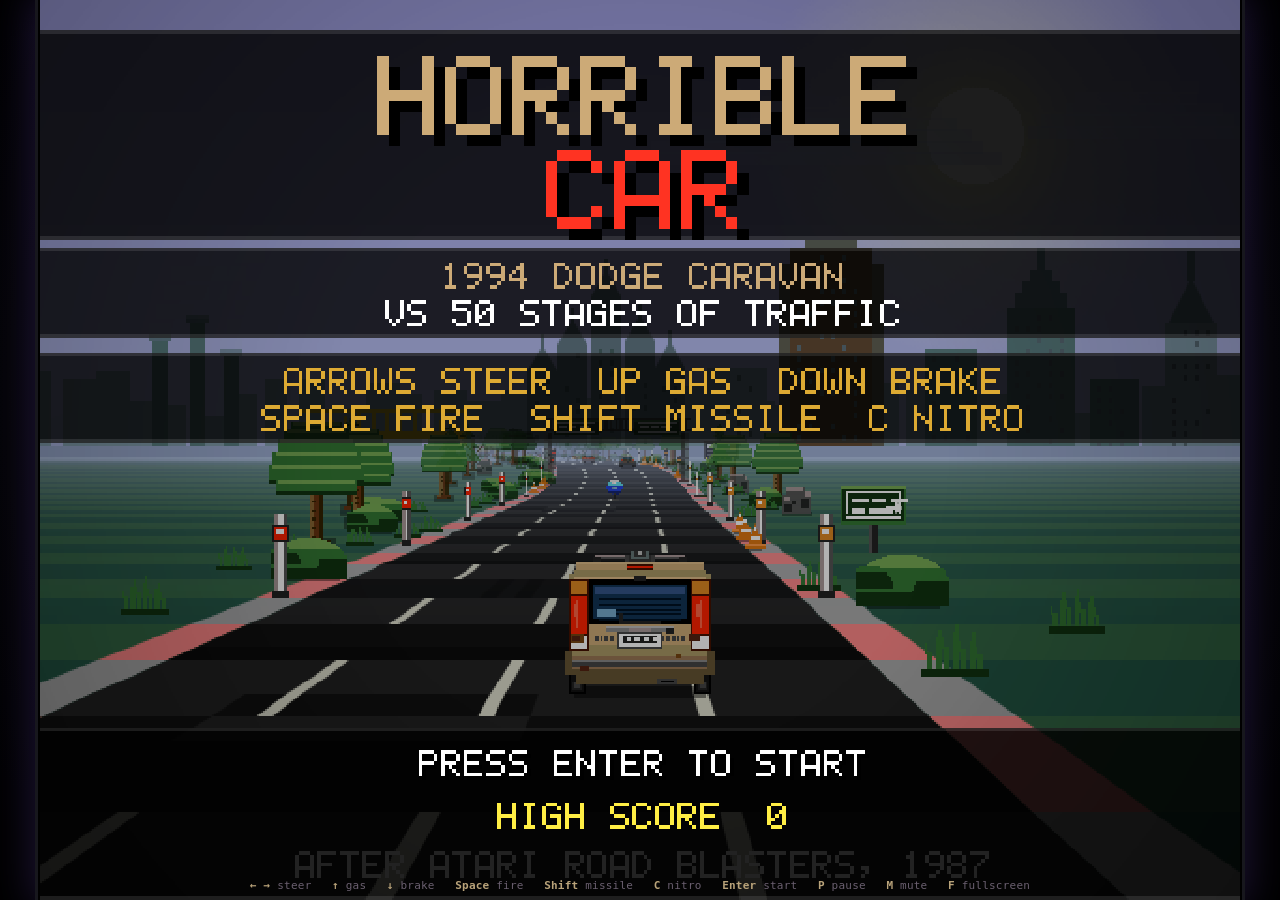
<file: index.html>
<!doctype html>
<html lang="en">
<head>
<meta charset="utf-8">
<meta name="viewport" content="width=device-width, initial-scale=1, viewport-fit=cover">
<title>Horrible Car</title>
<meta name="description" content="Horrible Car — a browser port of Atari's Road Blasters, except you drive a tan 1994 Dodge Caravan.">
<link rel="stylesheet" href="css/style.css">
<link rel="icon" href="data:image/svg+xml,<svg xmlns='http://www.w3.org/2000/svg' viewBox='0 0 16 16'><rect width='16' height='16' fill='%23110022'/><rect x='3' y='6' width='10' height='6' fill='%23ccbb88'/><rect x='4' y='4' width='8' height='3' fill='%23335566'/><rect x='3' y='12' width='2' height='2'/><rect x='11' y='12' width='2' height='2'/></svg>">
</head>
<body>
<div id="cabinet">
  <canvas id="screen" width="640" height="480" tabindex="0" aria-label="Horrible Car game screen"></canvas>
  <noscript><p class="noscript">Horrible Car needs JavaScript enabled.</p></noscript>
</div>
<div id="controls-hint" aria-hidden="true">
  <b>&larr; &rarr;</b> steer &nbsp; <b>&uarr;</b> gas &nbsp; <b>&darr;</b> brake &nbsp;
  <b>Space</b> fire &nbsp; <b>Shift</b> missile &nbsp; <b>C</b> nitro &nbsp; <b>Enter</b> start &nbsp;
  <b>P</b> pause &nbsp; <b>M</b> mute &nbsp; <b>F</b> fullscreen
</div>
<script type="module" src="src/main.js"></script>
</body>
</html>
</file>
<file: css/style.css>
/* Horrible Car — presentation shell.
   The game itself renders into a 320x240 buffer (the Atari System 1 arcade
   raster); everything here is about scaling that buffer up without blurring
   it and without letting the page scroll while you are driving. */

:root {
  --bezel: #0a0a0e;
  --glow: #1d1230;
}

* { box-sizing: border-box; }

html, body {
  margin: 0;
  padding: 0;
  height: 100%;
  background: var(--bezel);
  color: #a89878;
  font: 12px/1.5 ui-monospace, "SFMono-Regular", Menlo, Consolas, monospace;
  overflow: hidden;
  overscroll-behavior: none;
  touch-action: none;
}

#cabinet {
  position: fixed;
  inset: 0;
  display: grid;
  place-items: center;
  background:
    radial-gradient(ellipse at 50% 45%, var(--glow) 0%, #050508 70%, #000 100%);
}

#screen {
  display: block;
  /* Sized in JS to an integer-ish multiple of 320x240 with 4:3 preserved. */
  image-rendering: pixelated;
  image-rendering: crisp-edges;
  background: #000;
  outline: none;
  box-shadow:
    0 0 0 2px #000,
    0 0 0 5px #17171d,
    0 0 40px 6px rgba(90, 60, 160, 0.35),
    0 24px 60px rgba(0, 0, 0, 0.9);
  cursor: none;
}

#screen.show-cursor { cursor: default; }

#controls-hint {
  position: fixed;
  left: 0;
  right: 0;
  bottom: 6px;
  text-align: center;
  font-size: 11px;
  letter-spacing: 0.02em;
  color: #6b6070;
  pointer-events: none;
  user-select: none;
  transition: opacity 0.4s ease;
}

#controls-hint b { color: #b9a37a; font-weight: 600; }

#controls-hint.faded { opacity: 0; }

.noscript {
  color: #d8cfa8;
  text-align: center;
  padding: 2em;
}

@media (max-height: 420px) {
  #controls-hint { display: none; }
}
</file>
